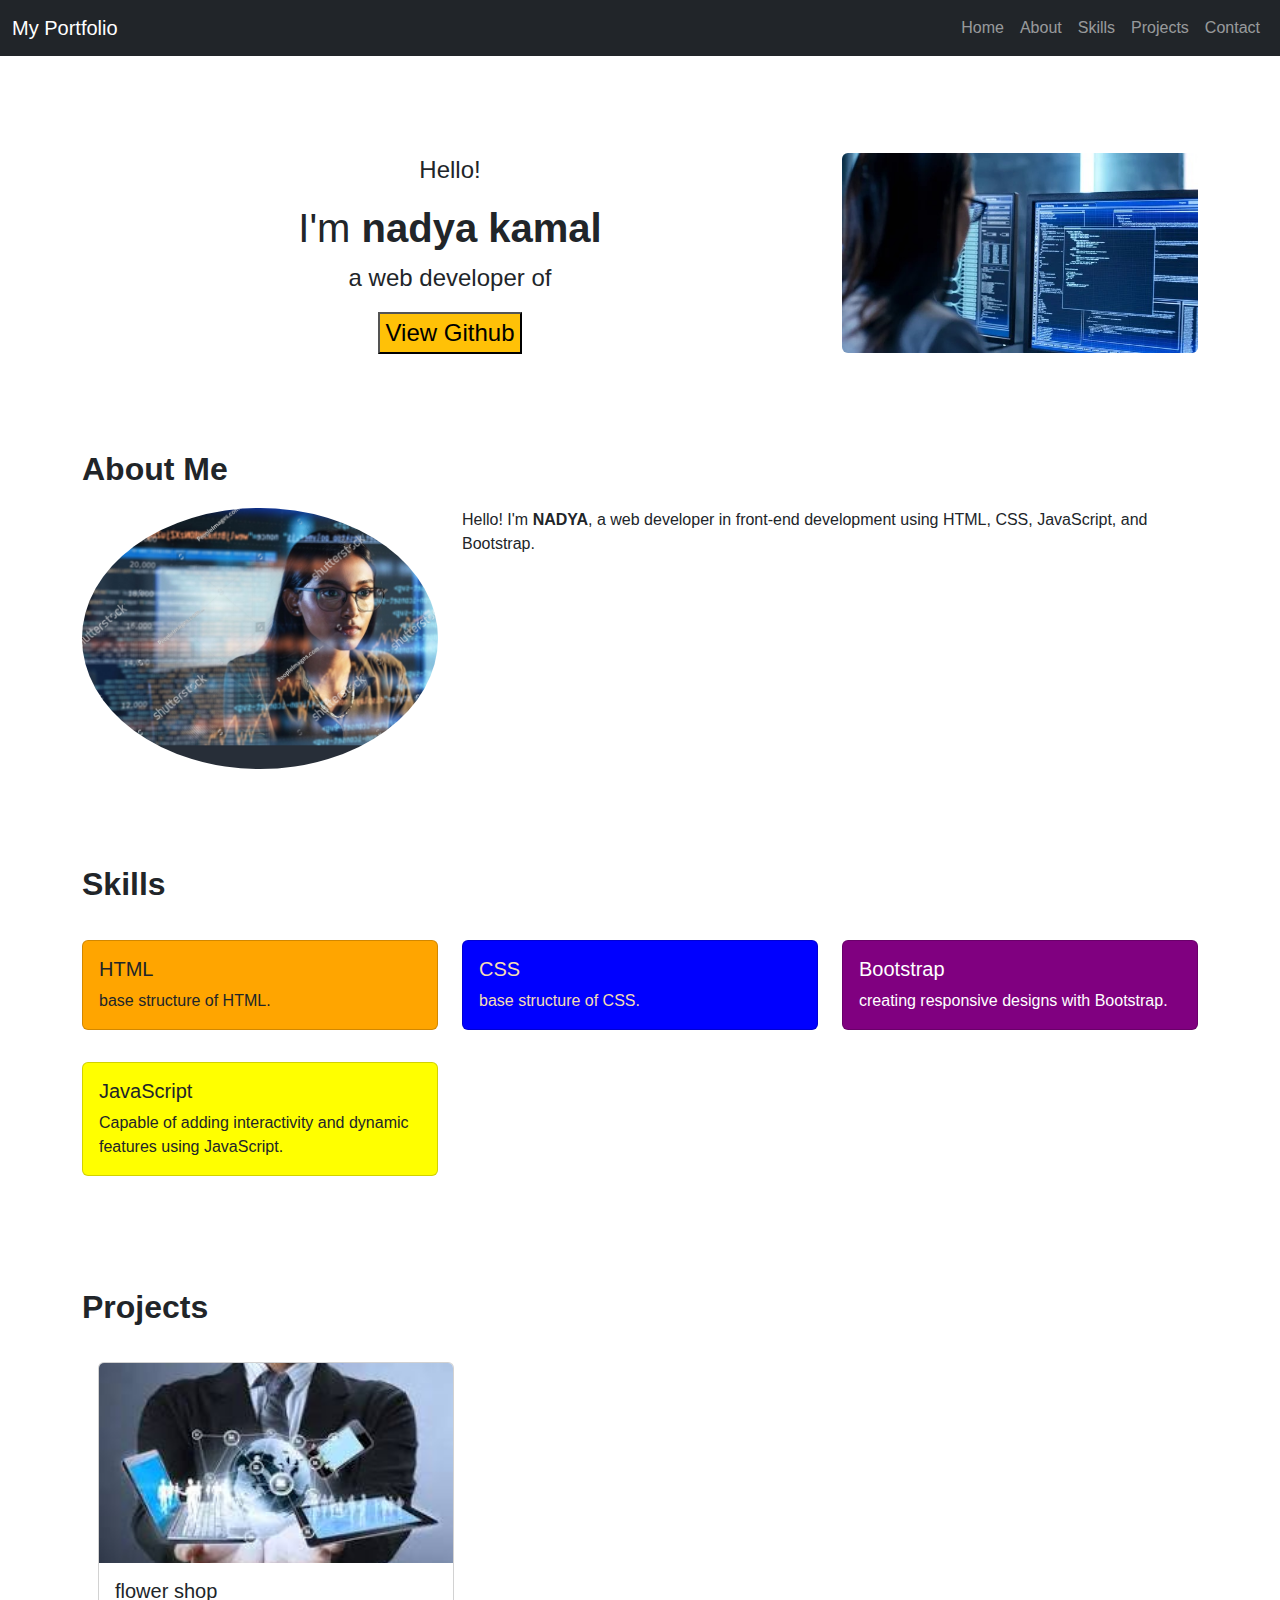
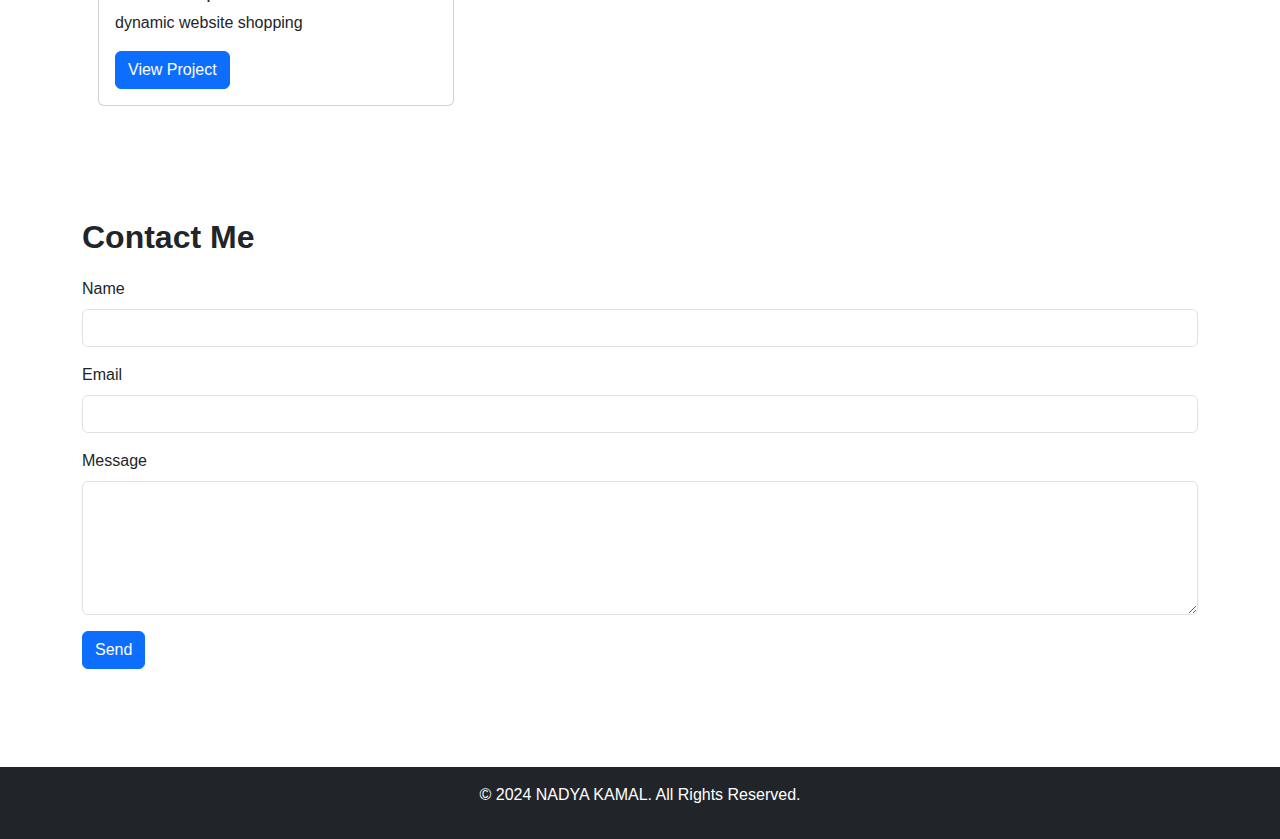
<file: index.html>
<!DOCTYPE html>
<html lang="en">
  <head>
    <meta charset="UTF-8" />
    <meta name="viewport" content="width=device-width, initial-scale=1.0" />
    <title>Your Portfolio</title>
    <link
      href="https://cdn.jsdelivr.net/npm/bootstrap@5.3.0-alpha3/dist/css/bootstrap.min.css"
      rel="stylesheet"
    />
    <link rel="stylesheet" href="style.css" />
  </head>
  <body>
    <!-- Navbar -->
     
    <nav class="navbar navbar-expand-lg navbar-dark bg-dark">
      <div class="container-fluid">
        <a class="navbar-brand" href="#">My Portfolio</a>
        <button
          class="navbar-toggler"
          type="button"
          data-bs-toggle="collapse"
          data-bs-target="#navbarNav"
          aria-controls="navbarNav"
          aria-expanded="false"
          aria-label="Toggle navigation"
        >
          <span class="navbar-toggler-icon"></span>
        </button>
        <div class="collapse navbar-collapse" id="navbarNav">
          <ul class="navbar-nav ms-auto">
            <li class="nav-item">
              <a class="nav-link" href="#Home">Home</a>
            </li>
            <li class="nav-item">
              <a class="nav-link" href="#about">About</a>
            </li>
            <li class="nav-item">
              <a class="nav-link" href="#skills">Skills</a>
            </li>
            <li class="nav-item">
              <a class="nav-link" href="#projects">Projects</a>
            </li>
            <li class="nav-item">
              <a class="nav-link" href="#contact">Contact</a>
            </li>
          </ul>
        </div>
      </div>
    </nav>

    <!-- Home Section -->
    <section id="Home" class="container my-5">
      <div class="row">
        <div class="col-md-8 fs-4 text-center my-5">
          <p>Hello!</p>
          <h1>I'm <strong>nadya kamal</strong></h1>
          <p>a web developer of</p>
          <button class="bg-warning"><a class="nav-link" href="https://github.com/nadwlly/Nadyakamall">View Github</a></button>
        </div>
        <div class="col-md-4 my-auto">
          <img
            src="./web.jpg"
            alt="Your Photo"
            class="img-fluid rounded"
          />
        </div>
      </div>
    </section>

    <!-- About Section -->
    <section id="about" class="container my-5">
      <h2>About Me</h2>
      <div class="row">
        <div class="col-md-4">
          <img
            src="./web2.jpg"
            alt="Your Photo"
            class="img-fluid rounded-circle"
          />
        </div>
        <div class="col-md-8">
          <p>
            Hello! I'm <strong>NADYA</strong>, a web developer in front-end
            development using HTML, CSS, JavaScript, and Bootstrap.
          </p>
        </div>
      </div>
    </section>

    <!-- Skills Section -->
    <section id="skills" class="py-5">
      <div class="container">
        <h2>Skills</h2>
        <div class="row">
          <div class="col-md-4 my-3">
            <div class="card" style="background-color: orange">
              <div class="card-body">
                <h5 class="card-title">HTML</h5>
                <p class="card-text">base structure of HTML.</p>
              </div>
            </div>
          </div>
          <div class="col-md-4 my-3">
            <div class="card" style="background-color: blue; color: wheat">
              <div class="card-body">
                <h5 class="card-title">CSS</h5>
                <p class="card-text">base structure of CSS.</p>
              </div>
            </div>
          </div>
          <div class="col-md-4 my-3">
            <div class="card" style="background-color: purple; color: white">
              <div class="card-body">
                <h5 class="card-title">Bootstrap</h5>
                <p class="card-text">
                  creating responsive designs with Bootstrap.
                </p>
              </div>
            </div>
          </div>
          <div class="col-md-4 my-3">
            <div class="card" style="background-color: yellow">
              <div class="card-body">
                <h5 class="card-title">JavaScript</h5>
                <p class="card-text">
                  Capable of adding interactivity and dynamic features using
                  JavaScript.
                </p>
              </div>
            </div>
          </div>
        </div>
      </div>
    </section>

    <!-- Projects Section -->
    <section id="projects" class="container my-5">
      <h2>Projects</h2>
      <div class="row">
        <div class="col-md-4 m-3">
          <div class="card">
            <img
              src="./WEB3.jpg"
              class="card-img-top"
              alt="Project 3"
            />
            <div class="card-body">
              <h5 class="card-title">flower shop</h5>
              <p class="card-text">dynamic website shopping</p>
              <a href="#" class="btn btn-primary">View Project</a>
            </div>
          </div>
        </div>
      </div>
    </section>

    <!-- Contact Section -->
    <section id="contact" class="py-5">
      <div class="container">
        <h2>Contact Me</h2>
        <form>
          <div class="mb-3">
            <label for="name" class="form-label">Name</label>
            <input type="text" class="form-control" id="name" required />
          </div>
          <div class="mb-3">
            <label for="email" class="form-label">Email</label>
            <input type="email" class="form-control" id="email" required />
          </div>
          <div class="mb-3">
            <label for="message" class="form-label">Message</label>
            <textarea
              class="form-control"
              id="message"
              rows="5"
              required
            ></textarea>
          </div>
          <button type="submit" class="btn btn-primary">Send</button>
        </form>
      </div>
    </section>

    <footer class="bg-dark text-white text-center py-3">
      <p>&copy; 2024 NADYA KAMAL. All Rights Reserved.</p>
    </footer>

    <script src="https://cdn.jsdelivr.net/npm/bootstrap@5.3.0-alpha3/dist/js/bootstrap.bundle.min.js"></script>
    <script src="script.js"></script>
  </body>
</html>
</file>
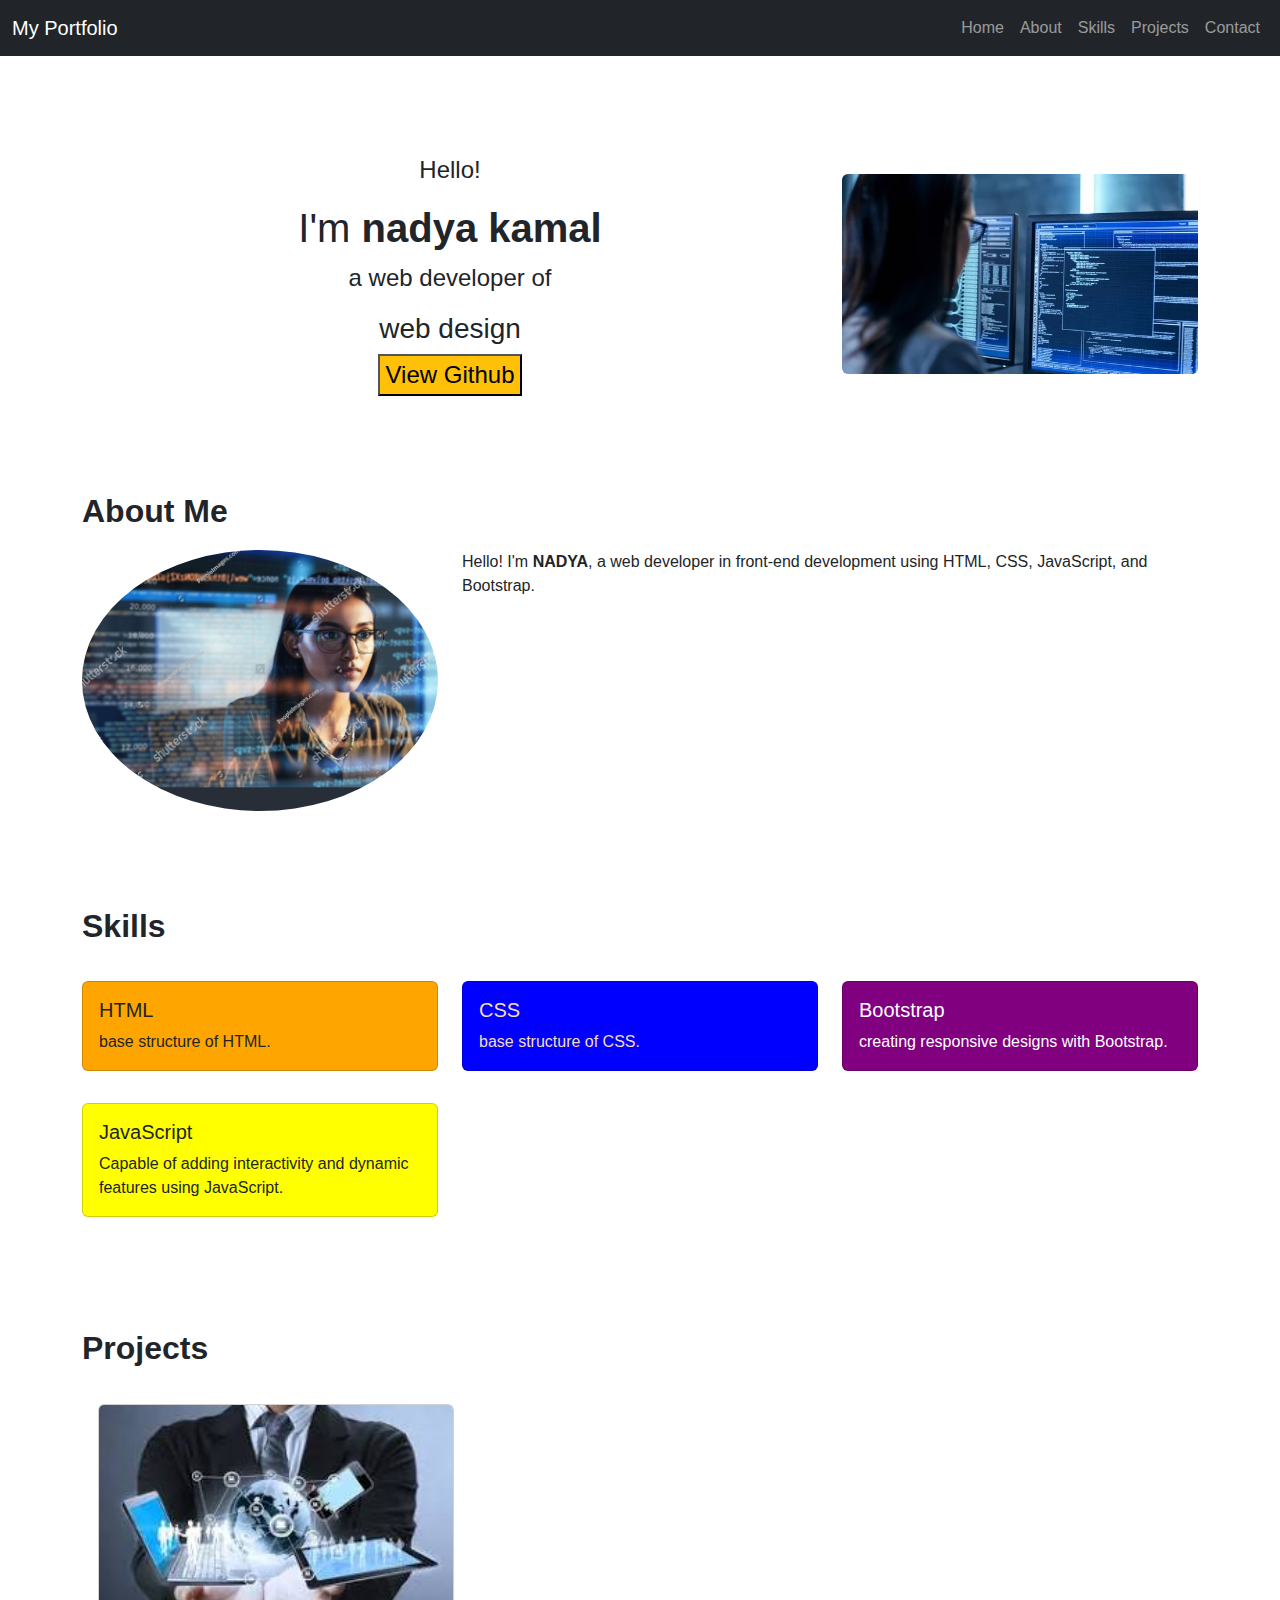
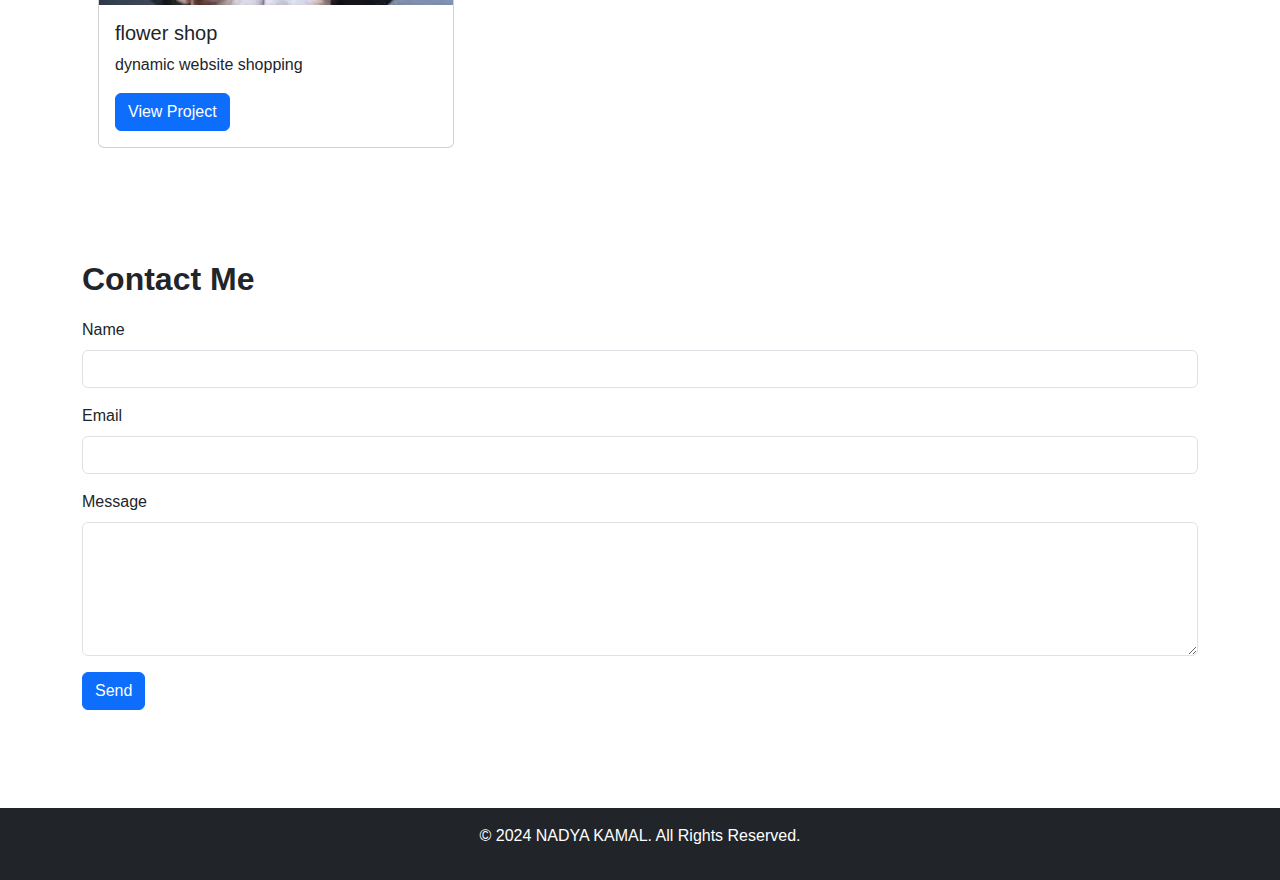
<file: main.html>
<!DOCTYPE html>
<html lang="en">
  <head>
    <meta charset="UTF-8" />
    <meta name="viewport" content="width=device-width, initial-scale=1.0" />
    <title>Your Portfolio</title>
    <link
      href="https://cdn.jsdelivr.net/npm/bootstrap@5.3.0-alpha3/dist/css/bootstrap.min.css"
      rel="stylesheet"
    />
    <link rel="stylesheet" href="style.css" />
  </head>
  <body>
    <!-- Navbar -->
     
    <nav class="navbar navbar-expand-lg navbar-dark bg-dark">
      <div class="container-fluid">
        <a class="navbar-brand" href="#">My Portfolio</a>
        <button
          class="navbar-toggler"
          type="button"
          data-bs-toggle="collapse"
          data-bs-target="#navbarNav"
          aria-controls="navbarNav"
          aria-expanded="false"
          aria-label="Toggle navigation"
        >
          <span class="navbar-toggler-icon"></span>
        </button>
        <div class="collapse navbar-collapse" id="navbarNav">
          <ul class="navbar-nav ms-auto">
            <li class="nav-item">
              <a class="nav-link" href="#Home">Home</a>
            </li>
            <li class="nav-item">
              <a class="nav-link" href="#about">About</a>
            </li>
            <li class="nav-item">
              <a class="nav-link" href="#skills">Skills</a>
            </li>
            <li class="nav-item">
              <a class="nav-link" href="#projects">Projects</a>
            </li>
            <li class="nav-item">
              <a class="nav-link" href="#contact">Contact</a>
            </li>
          </ul>
        </div>
      </div>
    </nav>

    <!-- Home Section -->
    <section id="Home" class="container my-5">
      <div class="row">
        <div class="col-md-8 fs-4 text-center my-5">
          <p>Hello!</p>
          <h1>I'm <strong>nadya kamal</strong></h1>
          <p>a web developer of</p>
          <h3>web design</h3>
          <button class="bg-warning">View Github</button>
        </div>
        <div class="col-md-4 my-auto">
          <img
            src="./web.jpg"
            alt="Your Photo"
            class="img-fluid rounded"
          />
        </div>
      </div>
    </section>

    <!-- About Section -->
    <section id="about" class="container my-5">
      <h2>About Me</h2>
      <div class="row">
        <div class="col-md-4">
          <img
            src="./web2.jpg"
            alt="Your Photo"
            class="img-fluid rounded-circle"
          />
        </div>
        <div class="col-md-8">
          <p>
            Hello! I'm <strong>NADYA</strong>, a web developer in front-end
            development using HTML, CSS, JavaScript, and Bootstrap.
          </p>
        </div>
      </div>
    </section>

    <!-- Skills Section -->
    <section id="skills" class="py-5">
      <div class="container">
        <h2>Skills</h2>
        <div class="row">
          <div class="col-md-4 my-3">
            <div class="card" style="background-color: orange">
              <div class="card-body">
                <h5 class="card-title">HTML</h5>
                <p class="card-text">base structure of HTML.</p>
              </div>
            </div>
          </div>
          <div class="col-md-4 my-3">
            <div class="card" style="background-color: blue; color: wheat">
              <div class="card-body">
                <h5 class="card-title">CSS</h5>
                <p class="card-text">base structure of CSS.</p>
              </div>
            </div>
          </div>
          <div class="col-md-4 my-3">
            <div class="card" style="background-color: purple; color: white">
              <div class="card-body">
                <h5 class="card-title">Bootstrap</h5>
                <p class="card-text">
                  creating responsive designs with Bootstrap.
                </p>
              </div>
            </div>
          </div>
          <div class="col-md-4 my-3">
            <div class="card" style="background-color: yellow">
              <div class="card-body">
                <h5 class="card-title">JavaScript</h5>
                <p class="card-text">
                  Capable of adding interactivity and dynamic features using
                  JavaScript.
                </p>
              </div>
            </div>
          </div>
        </div>
      </div>
    </section>

    <!-- Projects Section -->
    <section id="projects" class="container my-5">
      <h2>Projects</h2>
      <div class="row">
        <div class="col-md-4 m-3">
          <div class="card">
            <img
              src="./WEB3.jpg"
              class="card-img-top"
              alt="Project 3"
            />
            <div class="card-body">
              <h5 class="card-title">flower shop</h5>
              <p class="card-text">dynamic website shopping</p>
              <a href="#" class="btn btn-primary">View Project</a>
            </div>
          </div>
        </div>
      </div>
    </section>

    <!-- Contact Section -->
    <section id="contact" class="py-5">
      <div class="container">
        <h2>Contact Me</h2>
        <form>
          <div class="mb-3">
            <label for="name" class="form-label">Name</label>
            <input type="text" class="form-control" id="name" required />
          </div>
          <div class="mb-3">
            <label for="email" class="form-label">Email</label>
            <input type="email" class="form-control" id="email" required />
          </div>
          <div class="mb-3">
            <label for="message" class="form-label">Message</label>
            <textarea
              class="form-control"
              id="message"
              rows="5"
              required
            ></textarea>
          </div>
          <button type="submit" class="btn btn-primary">Send</button>
        </form>
      </div>
    </section>

    <footer class="bg-dark text-white text-center py-3">
      <p>&copy; 2024 NADYA KAMAL. All Rights Reserved.</p>
    </footer>

    <script src="https://cdn.jsdelivr.net/npm/bootstrap@5.3.0-alpha3/dist/js/bootstrap.bundle.min.js"></script>
    <script src="script.js"></script>
  </body>
</html>
</file>
<file: style.css>
body {
  font-family: Arial, sans-serif;
}

h2 {
  margin-bottom: 20px;
  font-weight: bolder;
}

li a:hover {
  background-color: red;
  border-radius: 10%;
}

#Home:hover {
  background-color: rgb(255, 100, 100);
  border-radius: 2%;
}

#about:hover {
  background-color: rgb(255, 125, 125);
  border-radius: 2%;
}

#skills:hover {
  background-color: rgb(77, 219, 255);
  border-radius: 2%;
}

#projects:hover {
  color: white;
  background-color: rgb(0, 0, 255);
  border-radius: 2%;
}

#contact:hover {
  background-color: wheat;
  border-radius: 2%;
}
.card img {
  height: 200px;
  object-fit: cover;
}

footer {
  margin-top: 50px;
}
</file>
